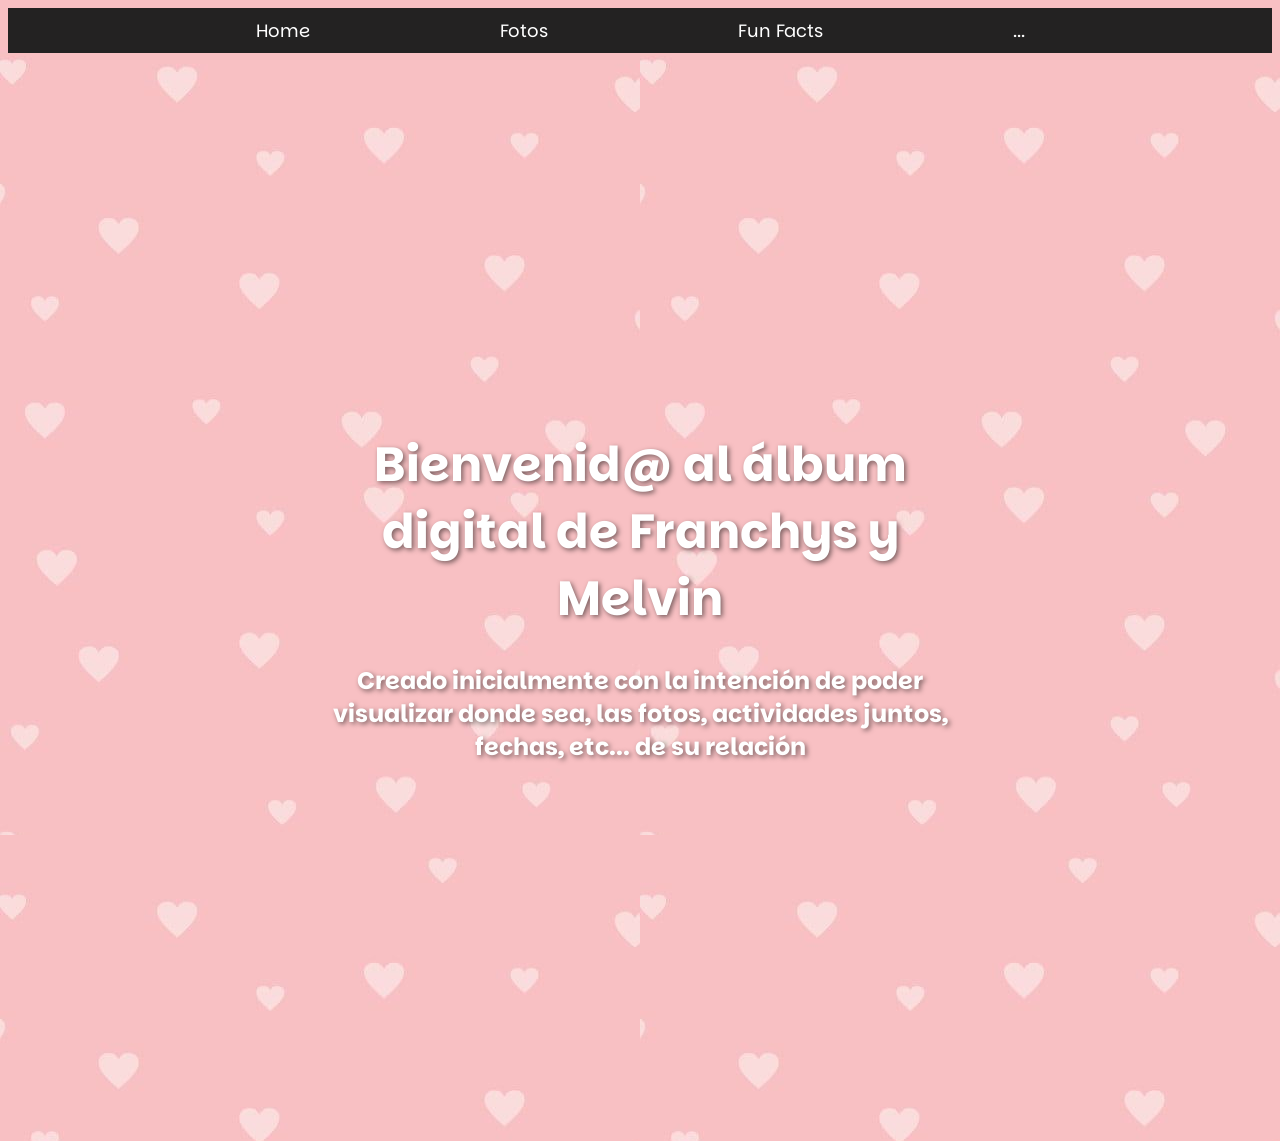
<file: index.html>
<!DOCTYPE html>
<html lang="es">
<head runat="server">
    <meta charset="UTF-8">
    <meta name="viewport" content="width=device-width, initial-scale=1.0">
    <title>Album Digital ❤</title>
    <link rel="stylesheet" href="Default.css">
</head>
<body>
    <form id="form1" runat="server">
        <nav class="navbar">
            <ul>
                <li><a href="index.html">Home</a></li>
		<li><a href="fechas.html">Fotos</a></li>
                <li><a href="#">Fun Facts</a></li>
                <li><a href="#">...</a></li>
            </ul>
        </nav>
        
        <main>
            <div class="Bienvenida">
                <video src="resources\Video1.mp4" autoplay loop class="banner" width="1920" height="1080"></video>
                <div class="texto">
                    <h1>Bienvenid@ al álbum digital de Franchys y Melvin</h1>
                    <p>Creado inicialmente con la intención de poder visualizar donde sea, las fotos, actividades juntos, fechas, etc... de su relación</p>
                </div>
            </div>
        </main>
    </form>
</body>
</html>
</file>
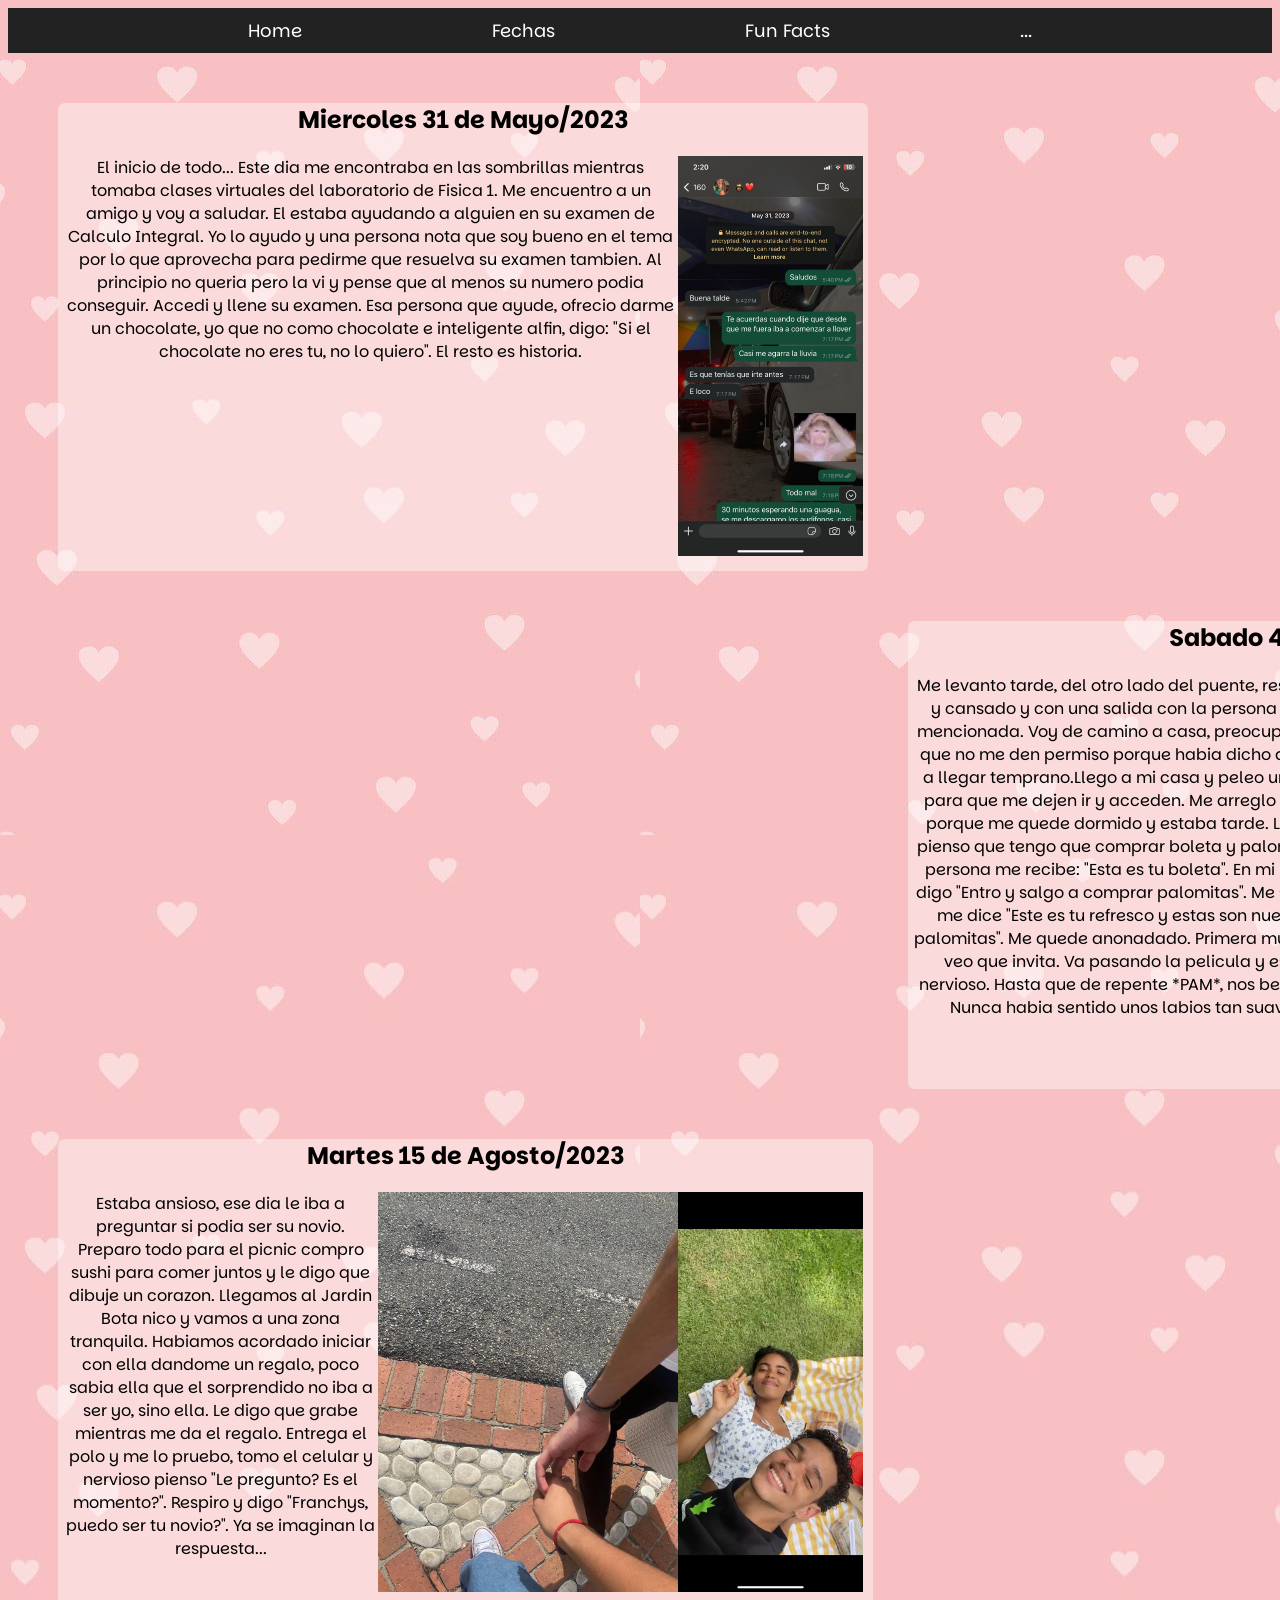
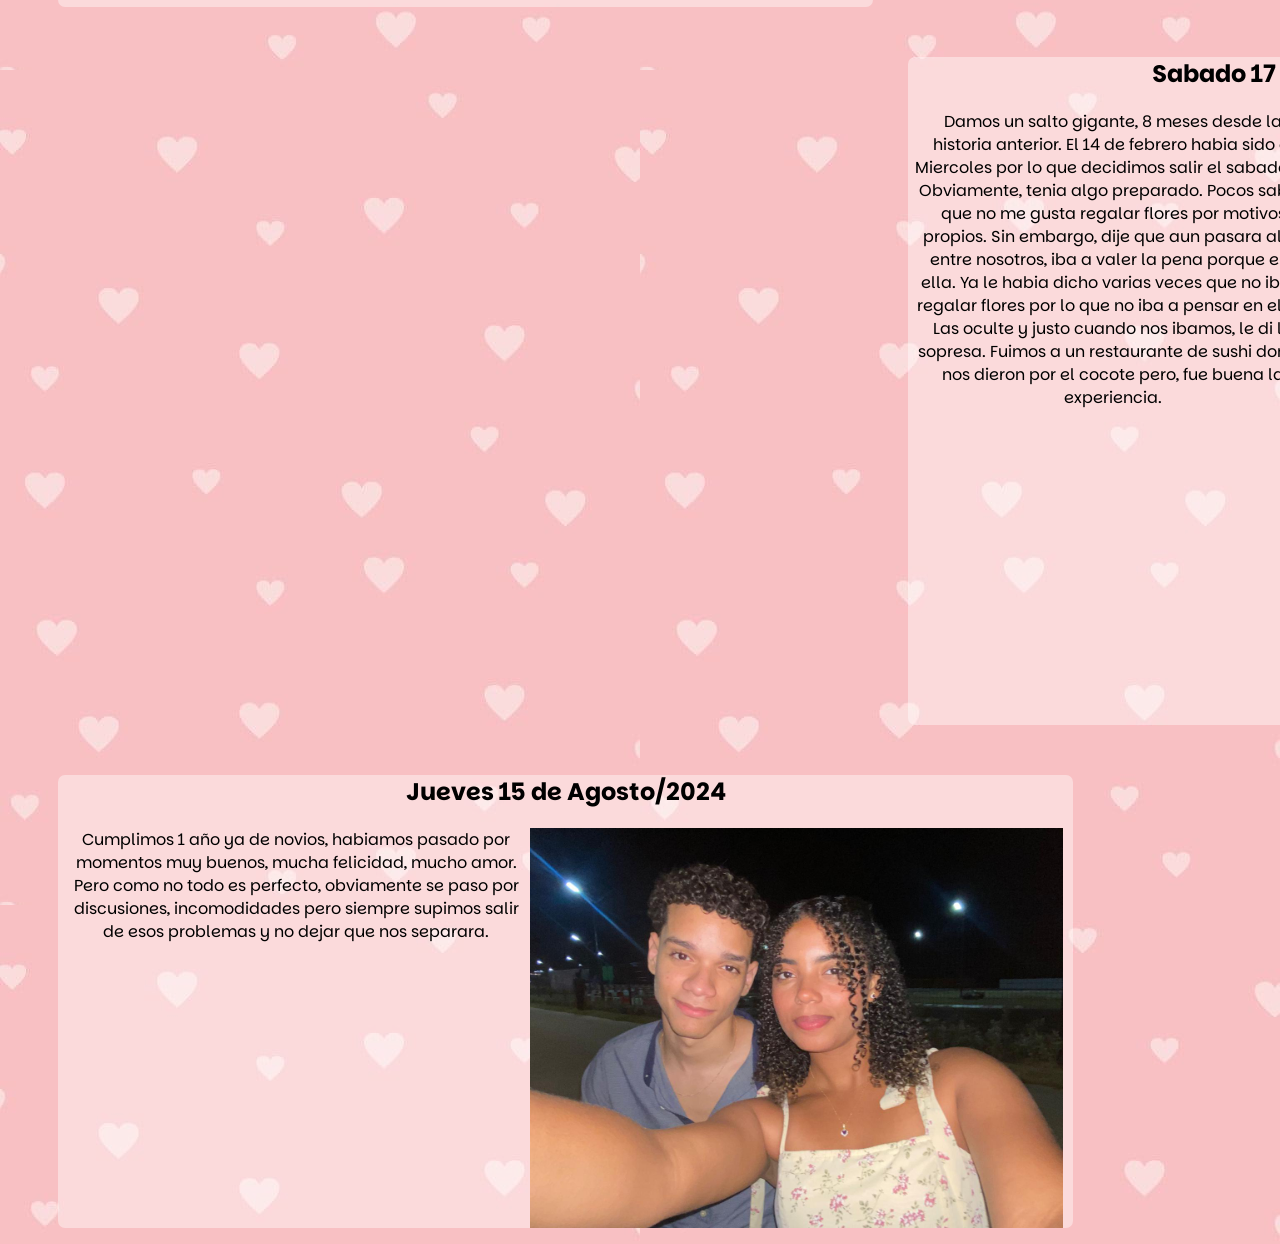
<file: fechas.html>
<!DOCTYPE html>
<html>
<head>
<title>Fechas</title>
</head>
<body>
    <link rel="stylesheet" href="fechas.css">

    <nav class="navbar">
        <ul>
            <li><a href="index.html">Home</a></li>
            <li><a href="#">Fechas</a></li>
            <li><a href="#">Fun Facts</a></li>
            <li><a href="#">...</a></li>
        </ul>
    </nav>
    <div class="primera">
        <h2>Miercoles 31 de Mayo/2023</h2>
        <p>El inicio de todo... Este dia me encontraba en las sombrillas mientras tomaba clases virtuales
            del laboratorio de Fisica 1. Me encuentro a un amigo y voy a saludar. El estaba ayudando a
            alguien en su examen de Calculo Integral. Yo lo ayudo y una persona nota que soy bueno en el tema
            por lo que aprovecha para pedirme que resuelva su examen tambien. Al principio no queria pero la vi
            y pense que al menos su numero podia conseguir. Accedi y llene su examen. Esa persona que ayude,
            ofrecio darme un chocolate, yo que no como chocolate e inteligente alfin, digo: "Si el chocolate
            no eres tu, no lo quiero". El resto es historia.
        <img src="resources/chat.jpg">
        </p>
    </div>
    <div class="cine">
        <h2>Sabado 4 de Junio/2023</h2>
        <p>
            Me levanto tarde, del otro lado del puente, resacado y cansado y con una salida con la persona antes
            mencionada. Voy de camino a casa, preocupado de que no me den permiso porque habia dicho que iba a
            llegar temprano.Llego a mi casa y peleo un poco para que me dejen ir y acceden. Me arreglo rapido
            porque me quede dormido y estaba tarde. Llego y pienso que tengo que comprar boleta y palomita. La
            persona me recibe: "Esta es tu boleta". En mi mente digo "Entro y salgo a comprar palomitas". Me
            siento y me dice "Este es tu refresco y estas son nuestras palomitas". Me quede anonadado. Primera
            mujer que veo que invita. Va pasando la pelicula y estoy nervioso. Hasta que de repente *PAM*, nos besamos.
            Nunca habia sentido unos labios tan suaves.
        <img src="resources/chat2.jpg"/>
        <img src="resources/chat3.jpg"/>
        </p>
    </div>
    <div class="novios">
        <h2>Martes 15 de Agosto/2023</h2>
        <p>Estaba ansioso, ese dia le iba a preguntar si podia ser su novio. Preparo todo para el picnic
            compro sushi para comer juntos y le digo que dibuje un corazon. Llegamos al Jardin Bota nico y 
            vamos a una zona tranquila. Habiamos acordado iniciar con ella dandome un regalo, poco sabia ella
            que el sorprendido no iba a ser yo, sino ella. Le digo que grabe mientras me da el regalo. Entrega
            el polo y me lo pruebo, tomo el celular y nervioso pienso "Le pregunto? Es el momento?". Respiro y
            digo "Franchys, puedo ser tu novio?". Ya se imaginan la respuesta...
        <img src="resources/foto2.jpg"/>
        <img src="resources/foto3.jpg"/>
        </p>
    </div>
    <div class="sv">
        <h2>Sabado 17 de Febrero/2023</h2>
        <p>Damos un salto gigante, 8 meses desde la historia anterior. El 14 de febrero habia sido el Miercoles
            por lo que decidimos salir el sabado 17. Obviamente, tenia algo preparado. Pocos saben que no me gusta
            regalar flores por motivos propios. Sin embargo, dije que aun pasara algo entre nosotros, iba a valer la
            pena porque era ella. Ya le habia dicho varias veces que no iba a regalar flores por lo que no iba a pensar
            en ellas. Las oculte y justo cuando nos ibamos, le di la sopresa. Fuimos a un restaurante de sushi donde
            nos dieron por el cocote pero, fue buena la experiencia.
        <img src="resources/foto4.jpg"/>
        </p>
    </div>
    <div class="aniversario">
        <h2>Jueves 15 de Agosto/2024</h2>
        <p>Cumplimos 1 año ya de novios, habiamos pasado por momentos muy buenos, mucha felicidad, mucho amor. Pero como
            no todo es perfecto, obviamente se paso por discusiones, incomodidades pero siempre supimos salir de esos
            problemas y no dejar que nos separara.
        <img src="resources/foto5.jpg"/>
        </p>
    </div>
</body>
</html>
</file>
<file: Default.css>
﻿@import url('https://fonts.googleapis.com/css2?family=Parkinsans:wght@300..800&display=swap');

.parkinsans{
    font-family: "Parkinsans", serif;
    font-optical-sizing: auto;
    font-weight: 300;
    font-style: normal;
}

body {
    background-image: url(resources/fondo.jpg);
    font-family: "Parkinsans";
}

.navbar {
    background-color: rgb(35, 34, 34); /* Color de fondo oscuro */
    display: flex; /* Usamos flexbox para disponer los elementos */
    justify-content: center; /* Centra los elementos horizontalmente */
}

.navbar ul {
    list-style-type: none; /* Elimina los puntos de la lista */
    padding: 0; /* Elimina el padding predeterminado */
    margin: 0; /* Elimina el margen predeterminado */
    display: flex; /* Muestra los elementos de la lista en una fila horizontal */
    }

.navbar ul li {
    margin: 0 80px; /* Espaciado entre los elementos */
}

.navbar ul li a {
    color: white; /* Color de texto blanco */
    text-decoration: none; /* Elimina el subrayado */
    font-size: 18px; /* Tamaño de fuente */
    padding: 10px 15px; /* Espaciado alrededor del texto */
    display: block; /* Asegura que el área del enlace sea clickeable */
    transition: background-color 0.3s; /* Transición suave para el cambio de color */
}

.navbar ul li a:hover {
     background-color: #575757; /* Cambia el color de fondo cuando se pasa el ratón */
    }


.Bienvenida {
    position: relative;
    width: 100%;
    height: 1080px; 
    overflow: hidden; 
}

.banner {
    width: 100%;
    height: 100%;
    object-fit: cover; /* Asegura que el video cubra todo el espacio sin deformarse */
    object-position: center; /* Centra el video para evitar cortes extraños */
}

.texto {
    position: absolute;
    top: 50%;
    left: 50%;
    transform: translate(-50%, -50%);
    color: white;
    font-size: 24px;
    font-weight: bold;
    text-shadow: 2px 2px 5px rgba(0, 0, 0, 0.5);
    text-align: center;
}
</file>
<file: fechas.css>
﻿@import url('https://fonts.googleapis.com/css2?family=Parkinsans:wght@300..800&display=swap');

.parkinsans{
    font-family: "Parkinsans", serif;
    font-optical-sizing: auto;
    font-weight: 300;
    font-style: normal;
}

body {
    background-image: url(resources/fondo.jpg);
    font-family:"Parkinsans";
}

.navbar {
    background-color: rgb(35, 34, 34); /* Color de fondo oscuro */
    display: flex; /* Usamos flexbox para disponer los elementos */
    justify-content: center; /* Centra los elementos horizontalmente */
}

.navbar ul {
    list-style-type: none; /* Elimina los puntos de la lista */
    padding: 0; /* Elimina el padding predeterminado */
    margin: 0; /* Elimina el margen predeterminado */
    display: flex; /* Muestra los elementos de la lista en una fila horizontal */
    }

.navbar ul li {
    margin: 0 80px; /* Espaciado entre los elementos */
}

.navbar ul li a {
    color: white; /* Color de texto blanco */
    text-decoration: none; /* Elimina el subrayado */
    font-size: 18px; /* Tamaño de fuente */
    padding: 10px 15px; /* Espaciado alrededor del texto */
    display: block; /* Asegura que el área del enlace sea clickeable */
    transition: background-color 0.3s; /* Transición suave para el cambio de color */
}

.navbar ul li a:hover {
     background-color: #575757; /* Cambia el color de fondo cuando se pasa el ratón */
    }

.primera {
    margin-left: 50px;
    margin-top: 50px;
    background-color: rgb(255, 255, 255,0.40);
    width: 810px;
    border-radius: 7px;
    justify-content: center;
    text-align:center;
}
.primera p{
    display:flex;
    width:800px;
    margin-left:5px;
    text-align:center;
}

.primera img{
    height:400px;
    width:400px;
    margin-bottom:15px;
}

.cine {
    margin-left: 900px;
    margin-top: 50px;
    background-color: rgb(255, 255, 255,0.40);
    width: 815px;
    border-radius: 7px;
    justify-content: center;
    text-align: center;
}

.cine p {
    display: flex;
    width: 800px;
    margin-left:5px;
}

.cine img {
    height: 400px;
    width: 400px;
    margin-bottom:15px;
}

.novios {
    margin-left: 50px;
    margin-top: 50px;
    background-color: rgb(255, 255, 255,0.40);
    width: 815px;
    border-radius: 7px;
    justify-content: center;
    text-align: center;
}
.novios p{
    display:flex;
    width:800px;
    margin-left: 5px;

}

.novios img{
    height:400px;
    width:400px;
    margin-bottom:15px;
}

.sv {
    margin-left: 900px;
    margin-top: 50px;
    background-color: rgb(255, 255, 255,0.40);
    width: 815px;
    border-radius: 7px;
    justify-content: center;
    text-align: center;
}
.sv p {
    display: flex;
    width: 800px;
    margin-left:5px;
}

.sv img {
    height: 600px;
    width: 400px;
    margin-bottom:15px;
}

.aniversario {
    margin-left: 50px;
    margin-top: 50px;
    background-color: rgb(255, 255, 255,0.40);
    width: 1015px;
    border-radius: 7px;
    justify-content: center;
    text-align: center;
}
.aniversario p{
    display:flex;
    width:1000px;
    margin-left:5px;
}

.aniversario img{
    height:400px;
    width:800px;
}
</file>
